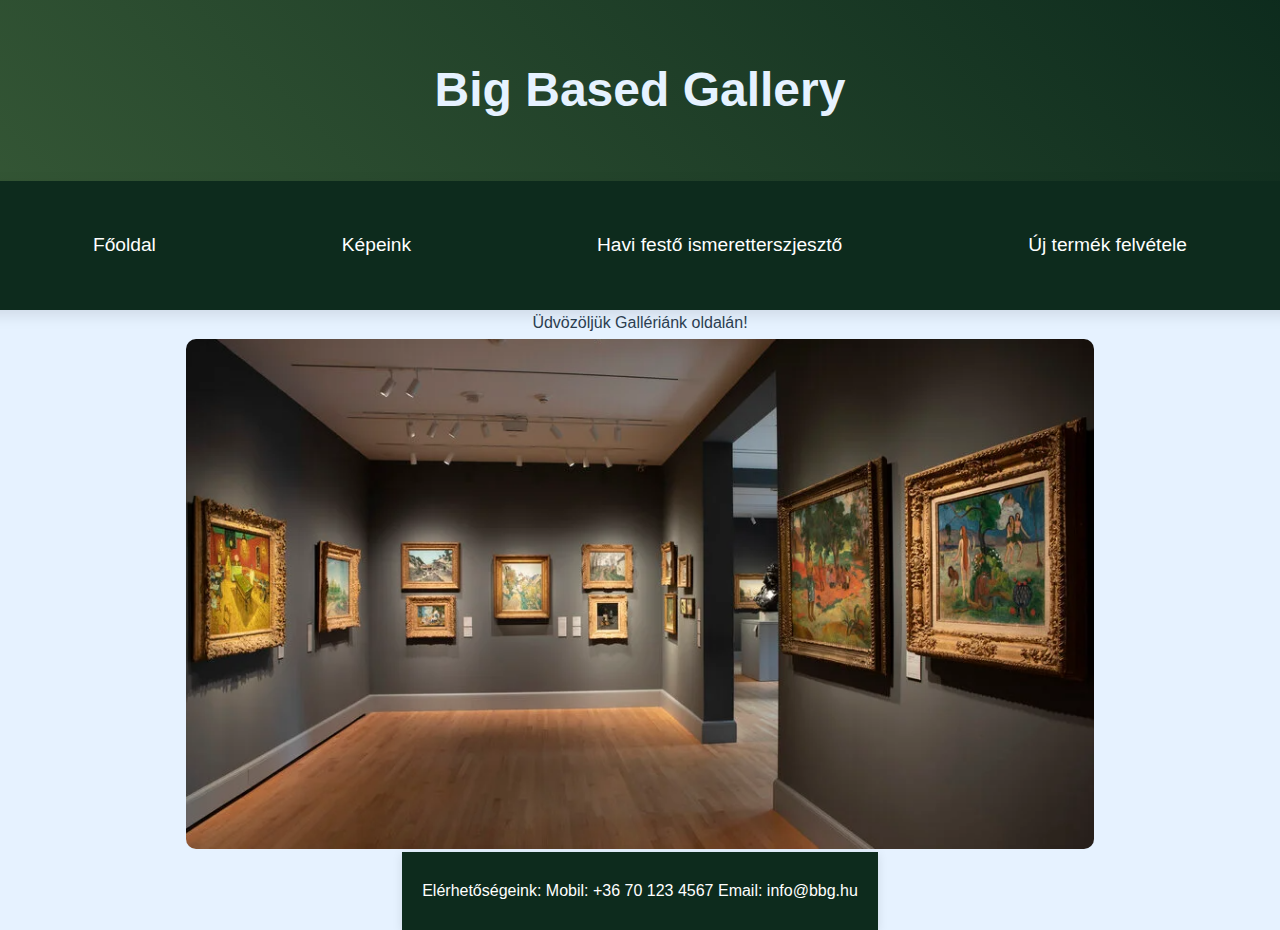
<file: index.html>
<!DOCTYPE html>
<html lang="hu">
<head>
    <meta charset="UTF-8">
    <meta name="viewport" content="width=device-width, initial-scale=1.0">
    <title>Big Based Gallery</title>
    <link rel="stylesheet" href="style.css">
    <link rel="icon" href="images/icon.png" type="image/png" />
    <script src="https://code.jquery.com/jquery-3.6.0.min.js"></script>
    <script src="script.js"></script>
</head>
<body>
    <header>
        <h1>Big Based Gallery</h1>
    </header>
    <nav>
        <ul>
            <li><a href="index.html">Főoldal</a></li>
            <li><a href="products.html">Képeink</a></li>
            <li><a href="featured.html">Havi festő ismeretterszjesztő</a></li>
            <li><a href="contact.html">Új termék felvétele</a></li>
        </ul>
    </nav>
    <span>Üdvözöljük Gallériánk oldalán!</span>
    <table class="image-table">
        <tr>
            <td>
                <img src="images/base.PNG" id="main-image" style="max-width: 95%; border-radius: 10px; display: block; margin: 0 auto">
            </td>
        </tr>
    </table>
    <footer>
        <p> Elérhetőségeink: <tb> Mobil: +36 70 123 4567 <tb> Email: info@bbg.hu</p>
    </footer>
</body>
</html>
</file>
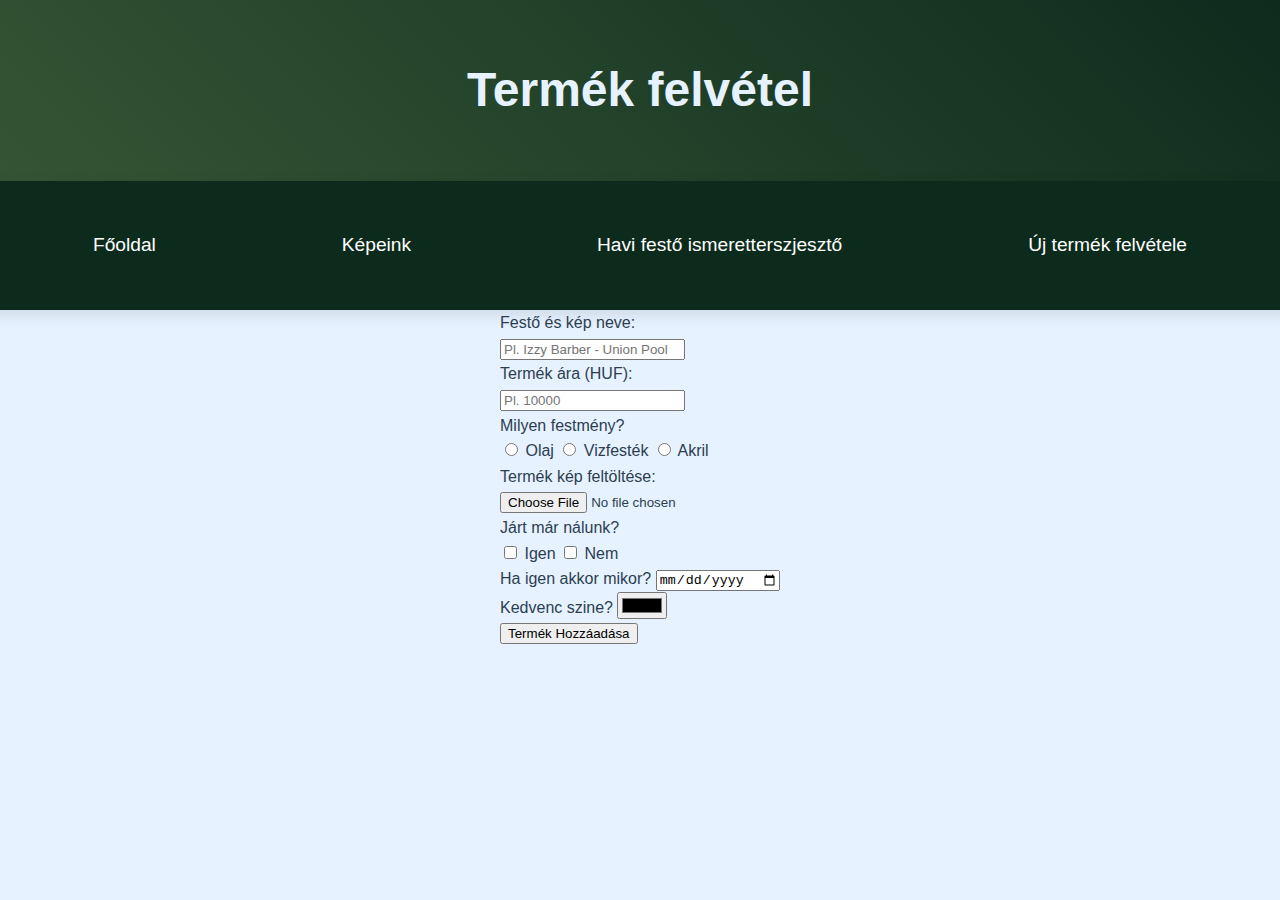
<file: contact.html>
<!DOCTYPE html>
<html lang="hu">
<head>
    <meta charset="UTF-8">
    <meta name="viewport" content="width=device-width, initial-scale=1.0">
    <title>Felvétel</title>
    <link rel="stylesheet" href="style.css">
    <link rel="icon" href="images/icon.png" type="image/png" />
    <script src="https://code.jquery.com/jquery-3.6.0.min.js"></script>
    <script src="script.js"></script>
</head>
<body>
    <header>
        <h1>Termék felvétel</h1>
    </header>
    <nav>
        <ul>
            <li><a href="index.html">Főoldal</a></li>
            <li><a href="products.html">Képeink</a></li>
            <li><a href="featured.html">Havi festő ismeretterszjesztő</a></li>
            <li><a href="contact.html">Új termék felvétele</a></li>
        </ul>
    </nav>
    <section>
        <form id="orderForm">

            <label for="name">Festő és kép neve:</label><br>
            <input type="text" id="name" placeholder="Pl. Izzy Barber - Union Pool">
            <span id="name-error" class="error-message"></span>
            <br>

            <label for="price">Termék ára (HUF):</label><br>
            <input type="number" id="price" name="price" placeholder="Pl. 10000" required>
            <br>

            <span>Milyen festmény?</span><br>
            <input type="radio" id="oil" name="product" value="oil">
            <label for="oil">Olaj</label>

            <input type="radio" id="waterc" name="product" value="watercolour">
            <label for="waterc">Vizfesték</label>

            <input type="radio" id="acryl" name="product" value="acrylic">
            <label for="acryl">Akril</label>

            <span id="radio-error" class="error-message"></span>
            <br>

            <label for="termek_kep">Termék kép feltöltése:</label><br>
            <input type="file" id="fileInput" accept="image/*" required><br>

            <span>Járt már nálunk?</span><br>
            <input type="checkbox" id="volte" name="volte" value="Volte">
            <label for="volte">Igen</label>
            <input type="checkbox" id="volte2" name="volte2" value="Volte">
            <label for="volte2">Nem</label>
            <br>

            <label for="date">Ha igen akkor mikor?</label>
            <input type="date" id="date" name="date">
            <br>

            <label for="color">Kedvenc szine?</label>
            <input type="color" id="color" name="color">
            <br>

            <button type="submit">Termék Hozzáadása</button>

        </form>
    </section>
</body>
</html>
</file>
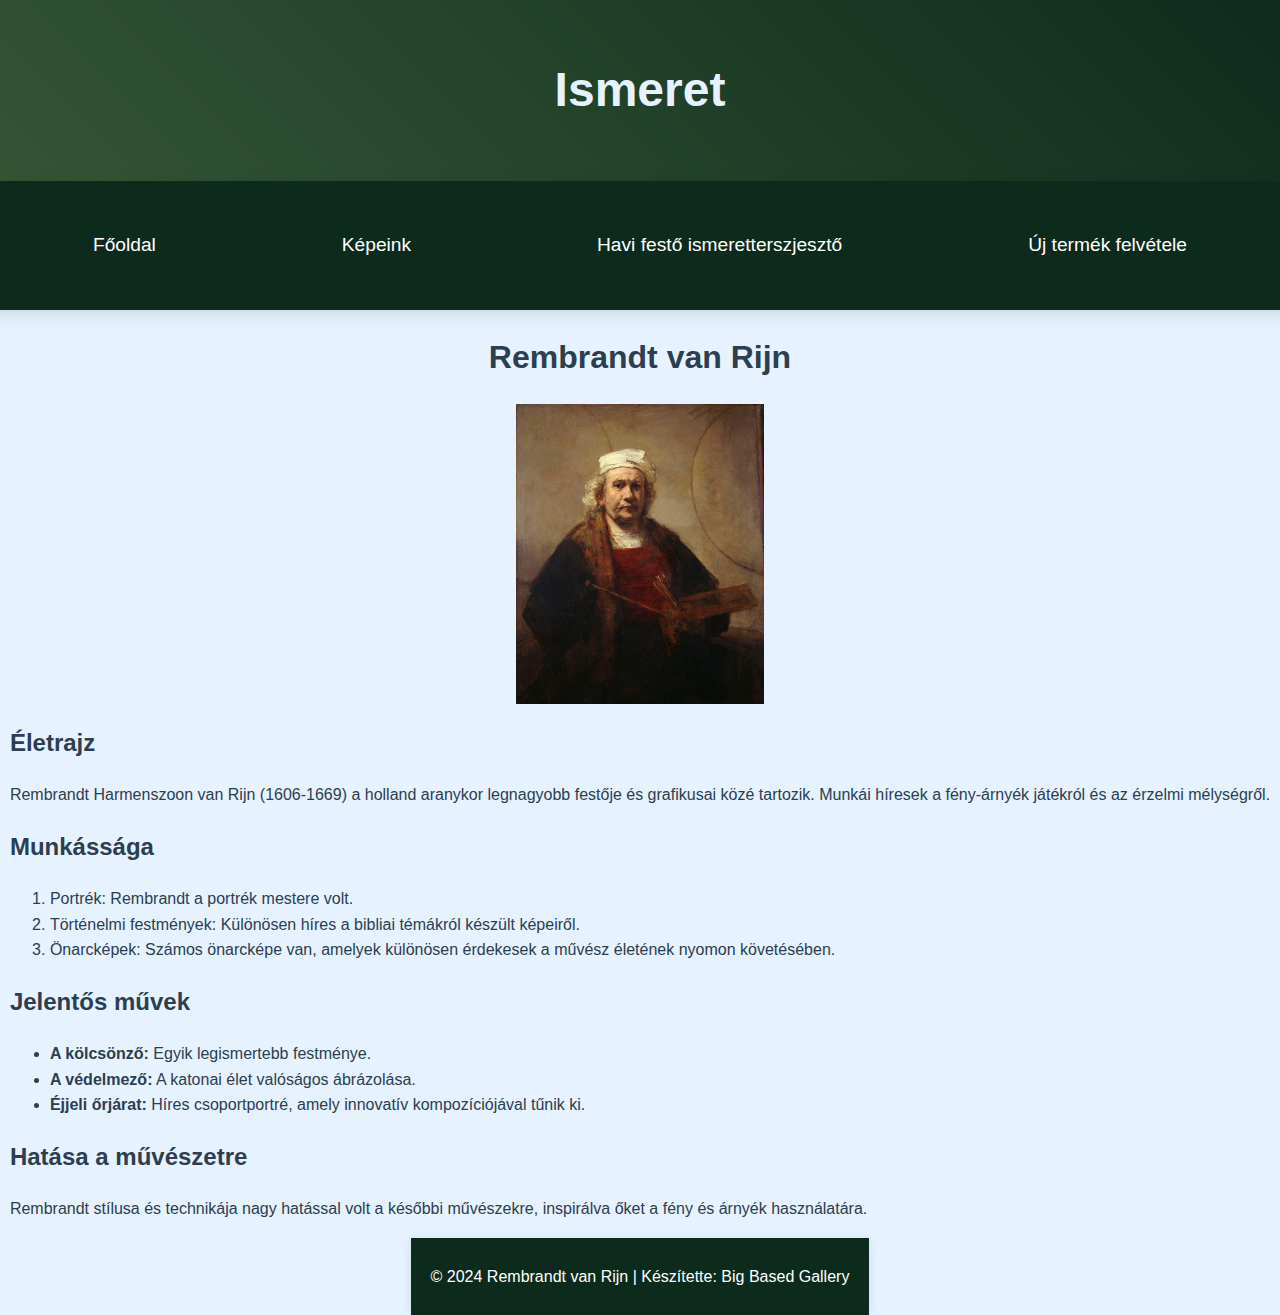
<file: featured.html>
<!DOCTYPE html>
<html lang="hu">
<head>
    <meta charset="UTF-8">
    <meta name="viewport" content="width=device-width, initial-scale=1.0">
    <title>Ismeret</title>
    <link rel="stylesheet" href="style.css">
    <link rel="icon" href="images/icon.png" type="image/png" />
    <script src="https://code.jquery.com/jquery-3.6.0.min.js"></script>
    <script src="script.js"></script>
</head>
<body>
    <header>
        <h1>Ismeret</h1>
    </header>
    <nav>
        <ul>
            <li><a href="index.html">Főoldal</a></li>
            <li><a href="products.html">Képeink</a></li>
            <li><a href="featured.html">Havi festő ismeretterszjesztő</a></li>
            <li><a href="contact.html">Új termék felvétele</a></li>
        </ul>
    </nav>
        <h1>Rembrandt van Rijn</h1>
        <img src="images/rembrandt.jpg" alt="Rembrandt Self-Portrait" id="hihi">
    <section>
        <h2>Életrajz</h2>
        <p>Rembrandt Harmenszoon van Rijn (1606-1669) a holland aranykor legnagyobb festője és grafikusai közé tartozik. Munkái híresek a fény-árnyék játékról és az érzelmi mélységről.</p>

        <h2>Munkássága</h2>
        <ol>
            <li>Portrék: Rembrandt a portrék mestere volt.</li>
            <li>Történelmi festmények: Különösen híres a bibliai témákról készült képeiről.</li>
            <li>Önarcképek: Számos önarcképe van, amelyek különösen érdekesek a művész életének nyomon követésében.</li>
        </ol>

        <h2>Jelentős művek</h2>
        <ul>
            <li><strong>A kölcsönző:</strong> Egyik legismertebb festménye.</li>
            <li><strong>A védelmező:</strong> A katonai élet valóságos ábrázolása.</li>
            <li><strong>Éjjeli őrjárat:</strong> Híres csoportportré, amely innovatív kompozíciójával tűnik ki.</li>
        </ul>

        <h2>Hatása a művészetre</h2>
        <p>Rembrandt stílusa és technikája nagy hatással volt a későbbi művészekre, inspirálva őket a fény és árnyék használatára.</p>
    </section>

    <footer>
        <p>&copy; 2024 Rembrandt van Rijn | Készítette: Big Based Gallery</p>
    </footer>
</body>
</html>
</file>
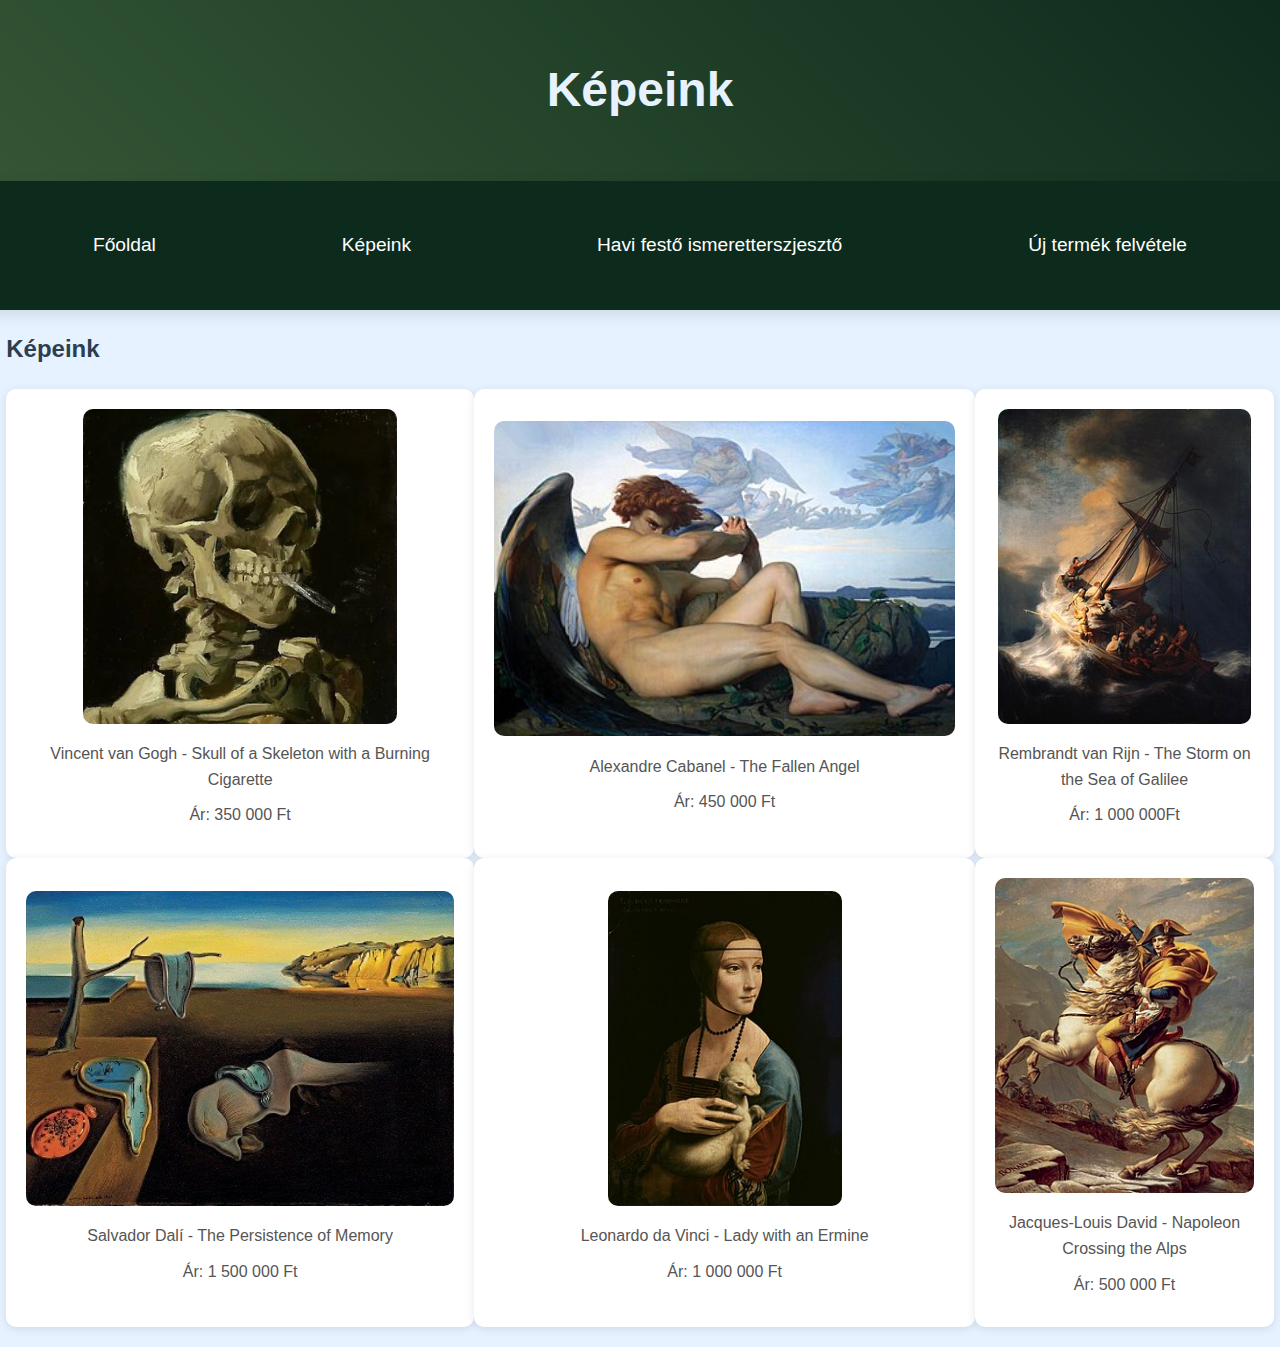
<file: products.html>
<!DOCTYPE html>
<html lang="hu">
<head>
    <meta charset="UTF-8">
    <meta name="viewport" content="width=device-width, initial-scale=1.0">
    <title>Képeink</title>
    <link rel="stylesheet" href="style.css">
    <link rel="icon" href="images/icon.png" type="image/png" />
    <script src="https://code.jquery.com/jquery-3.6.0.min.js"></script>
    <script src="script.js"></script>
</head>
<body>
    <header>
        <h1>Képeink</h1>
    </header>
    <nav>
        <ul>
            <li><a href="index.html">Főoldal</a></li>
            <li><a href="products.html">Képeink</a></li>
            <li><a href="featured.html">Havi festő ismeretterszjesztő</a></li>
            <li><a href="contact.html">Új termék felvétele</a></li>
        </ul>
    </nav>
    <section>
        <h2>Képeink</h2>
        <table class="product-table" id="productTable">
            <tr>
                <td>
                    <img src="images/memento.PNG" alt="Memento Mori">
                    <p>Vincent van Gogh - Skull of a Skeleton with a Burning Cigarette</p>
                    <p>Ár: 350 000 Ft</p>
                </td>
                <td>
                    <img src="images/angel.jpg" alt="The Fallen Angel">
                    <p>Alexandre Cabanel - The Fallen Angel</p>
                    <p>Ár: 450 000 Ft</p>
                </td>
                <td>
                    <img src="images/storm.jpg" alt="The Storm on the Sea of Galilee">
                    <p>Rembrandt van Rijn - The Storm on the Sea of Galilee</p>
                    <p>Ár: 1 000 000Ft</p>
                </td>
            </tr>
            <tr>
                <td>
                    <img src="images/memory.jpg" alt="The Persistence of Memory">
                    <p>Salvador Dalí - The Persistence of Memory</p>
                    <p>Ár: 1 500 000 Ft</p>
                </td>
                <td>
                    <img src="images/ermine.jpg" alt="Lady with an Ermine">
                    <p>	Leonardo da Vinci - Lady with an Ermine</p>
                    <p>Ár: 1 000 000 Ft</p>
                </td>
                <td>
                    <img src="images/napoleon.jpg" alt="Napoleon Crossing the Alps">
                    <p>Jacques-Louis David - Napoleon Crossing the Alps</p>
                    <p>Ár: 500 000 Ft</p>
                </td>
            </tr>
        </table>
    </section>
</body>
</html>
</file>
<file: style.css>
body {
    font-family: 'Segoe UI', Tahoma, Geneva, Verdana, sans-serif;
    background-color: #e6f2ff;
    margin: 0;
    padding: 0;
    line-height: 1.6;
    color: #2c3e50;
    display: flex;
    flex-direction: column;
    align-items: center;
    min-height: 100vh;
}

header {
    background: linear-gradient(45deg, #0d2b1d, #345635);
    color: #e6f2ff;
    text-align: center;
    padding: 20px 20px;
    font-size: 1.5rem;
    font-weight: bold;
    transition: background 0.3s ease;
    width: 100%;
}

header:hover {
    background: linear-gradient(45deg, #345635,#0d2b1d);
}

nav, footer {
    background-color: #0d2b1d;
    color: #ffffff;
    padding: 10px 20px;
    box-shadow: 0px 2px 10px rgba(0, 0, 0, 0.1);
}

nav {
    font-size: 1.2rem;
    box-shadow: 0px 5px 15px rgba(0, 0, 0, 0.1);
    width: 100%
}

nav ul {
    list-style-type: none;
    padding: 0;
    text-align: center;
    display: flex;
    justify-content: space-around;
}

nav ul li {
    padding: 10px 0;
    position: relative;
}

nav ul li a {
    text-decoration: none;
    color: #ffffff;
    padding: 10px 15px;
    display: block;
    border-radius: 5px;
    position: relative;
    transition: color 0.3s ease;
}

nav ul li a::after {
    content: '';
    position: absolute;
    width: 100%;
    height: 2px;
    background-color: #f8f8f8;
    left: 0;
    bottom: -5px;
    transform: scaleX(0);
    transform-origin: right;
    transition: transform 0.3s ease;
}

nav ul li a:hover::after {
    transform: scaleX(1);
    transform-origin: left;
}

nav ul li a.active::after {
    transform: scaleX(1);
    transform-origin: left;
}

.product-table {
    width: 100%;
    max-width: 1200px;
    margin: 20px auto;
    border-collapse: collapse;
}

.product-table td {
    padding: 20px;
    text-align: center;
    background-color: #ffffff;
    box-shadow: 0px 2px 10px rgba(0, 0, 0, 0.1);
    border-radius: 10px;
}

.product-table img {
    max-width: 480px;
    height: 315px;
    border-radius: 10px;
}

.product-table p {
    margin: 10px 0;
    font-size: 1rem;
    color: #555;
}

#hihi {
    max-width: 300px;
    height: 300px;
}
</file>
